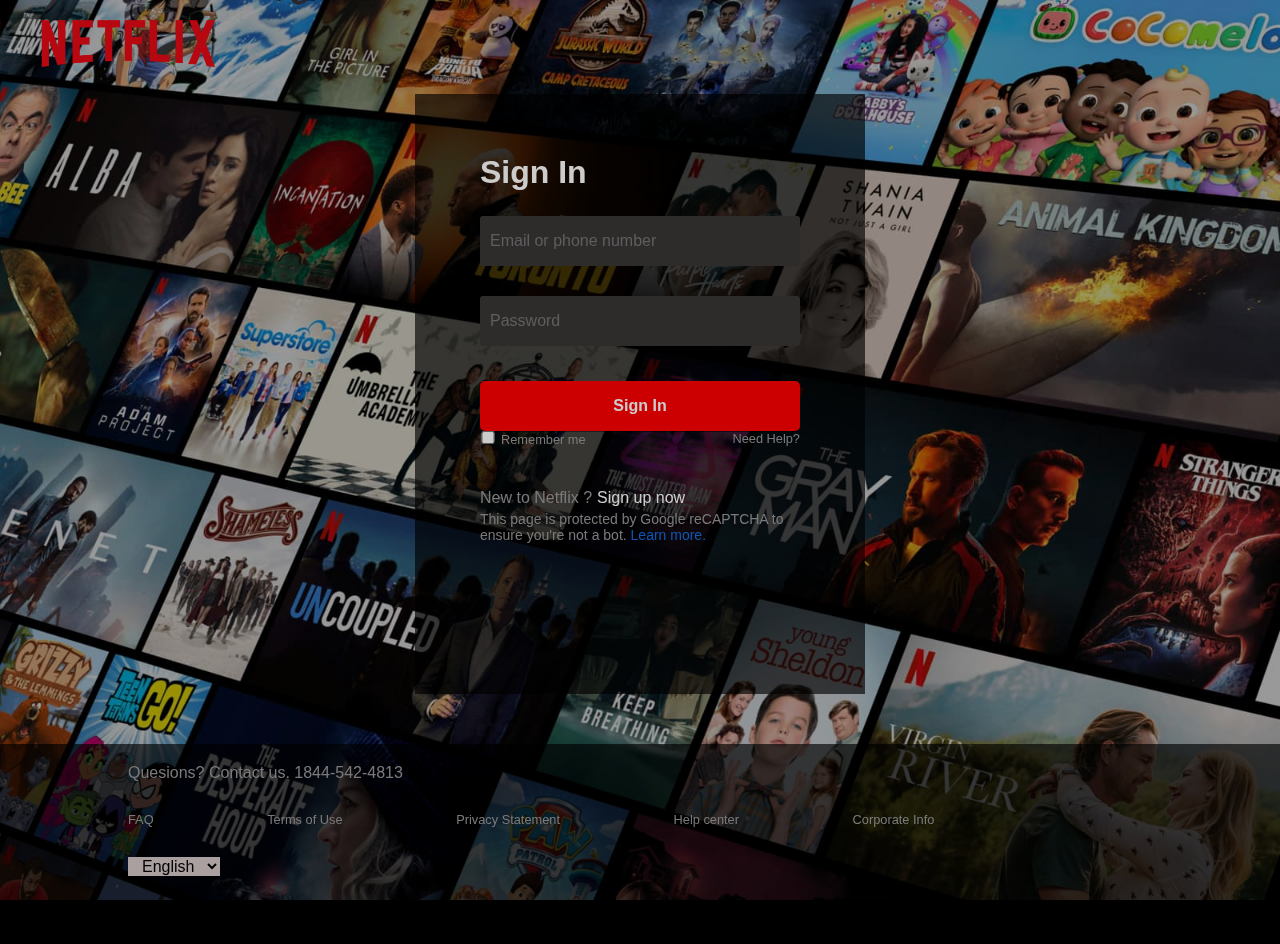
<file: Index.html>
<!DOCTYPE html>
<html lang="en">
<head>
  <meta charset="UTF-8">
  <meta http-equiv="X-UA-Compatible" content="IE=edge">
  <meta name="viewport" content="width=device-width, initial-scale=1.0">
  <title>Netflix Sign In Page</title>

  <link rel="stylesheet" href="style.css">
</head>

<!--lets get started with body-->
<body>
<header class="background">
  <div class="netflixLogo">
      <img src="logo.png">
  </div>
  <div class="DataEnterBox">
    <div class="formForData">
      <form>
        <h1>Sign In</h1>
      <div class="info">
            <input class="email" type="email" placeholder="Email or phone number"> <br>
            <input class="email" type="password" placeholder="Password">
          </div>
        <div class="buttonForLog">
          <button class="button-logIn" type="submit">Sign In</button>
        </div>
        <div class="help">
          <div>
            <input value="true" type="checkbox"><label>Remember me</label>
          </div>
        <a href="https://www.netflix.com/dz-en/LoginHelp">Need Help?</a>        
      </div>
      </form>

      </div>
        <div class="signup">
          <p>New to Netflix ?</p>
          <a href="signUp.html">Sign up now</a>
      </div>
      <div class="GoogleNote">
        <p>This page is protected by Google reCAPTCHA to ensure you're not a bot. <a href="#">Learn more.</a> 
        </p>
      </div>
  </div>

  <footer>
    <div class="content">
      <div class="contact">
        <a href="#">Quesions? Contact us. 1844-542-4813</a>
      </div>
      <div class="ftr">
        <a href="https://help.netflix.com/en/node/412">FAQ</a>
        <a href="https://help.netflix.com/legal/termsofuse">Terms of Use</a>
        <a href="https://help.netflix.com/legal/privacy">Privacy Statement</a>
        <a href="https://help.netflix.com/en/">Help center</a>
        <a href="https://help.netflix.com/legal/corpinfo">Corporate Info</a>
      </div>
      <div class="selectLanguage">
        <select>
          <option>English</option>
          <option>Français</option> 
        </select>
      </div>
    </div>  
  </footer>

</header>



</body>
</html>
</file>
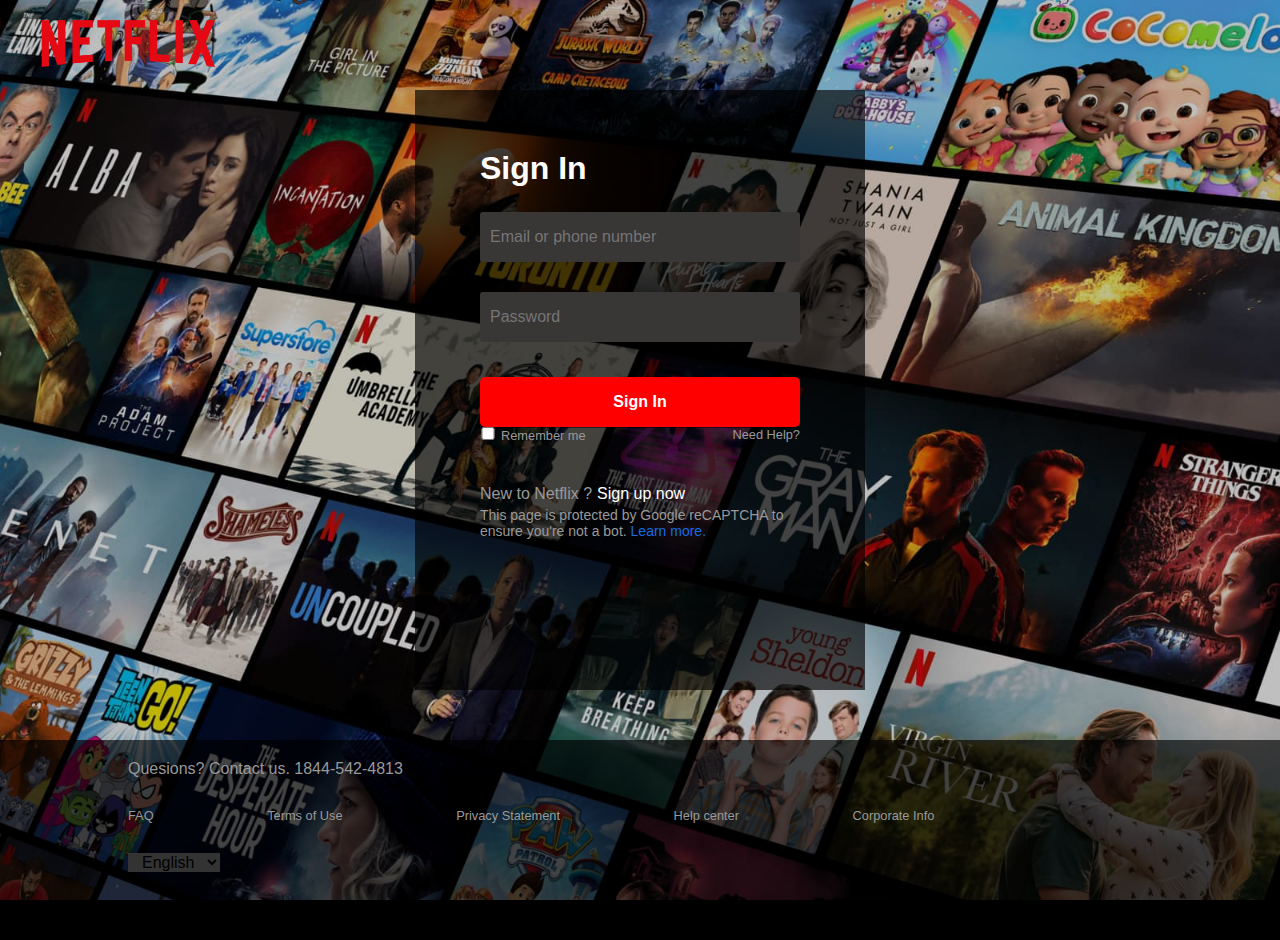
<file: netflixSign.html>
<!DOCTYPE html>
<html lang="en">
<head>
  <meta charset="UTF-8">
  <meta http-equiv="X-UA-Compatible" content="IE=edge">
  <meta name="viewport" content="width=device-width, initial-scale=1.0">
  <title>Netflix Sign In Page</title>

  <link rel="stylesheet" href="netflixSign.css">
</head>

<!--lets get started with body-->
<body>
<header class="background">
  <div class="netflixLogo">
      <img src="logo.png">
  </div>
  <div class="DataEnterBox">
    <div class="formForData">
      <form>
        <h1>Sign In</h1>
      <div class="info">
            <input class="email" type="email" placeholder="Email or phone number"> <br>
            <input class="email" type="password" placeholder="Password">
          </div>
        <div class="buttonForLog">
          <button class="button-logIn" type="submit">Sign In</button>
        </div>
        <div class="help">
          <div>
            <input value="true" type="checkbox"><label>Remember me</label>
          </div>
        <a href="https://www.netflix.com/dz-en/LoginHelp">Need Help?</a>        
      </div>
      </form>

      </div>
        <div class="signup">
          <p>New to Netflix ?</p>
          <a href="https://www.netflix.com/dz-en/">Sign up now</a>
      </div>
      <div class="GoogleNote">
        <p>This page is protected by Google reCAPTCHA to ensure you're not a bot. <a href="#">Learn more.</a> 
        </p>
      </div>
  </div>

  <footer>
    <div class="content">
      <div class="contact">
        <a href="#">Quesions? Contact us. 1844-542-4813</a>
      </div>
      <div class="ftr">
        <a href="https://help.netflix.com/en/node/412">FAQ</a>
        <a href="https://help.netflix.com/legal/termsofuse">Terms of Use</a>
        <a href="https://help.netflix.com/legal/privacy">Privacy Statement</a>
        <a href="https://help.netflix.com/en/">Help center</a>
        <a href="https://help.netflix.com/legal/corpinfo">Corporate Info</a>
      </div>
      <div class="selectLanguage">
        <select>
          <option>English</option>
          <option>Français</option> 
        </select>
      </div>
    </div>  
  </footer>

</header>



</body>
</html>
</file>
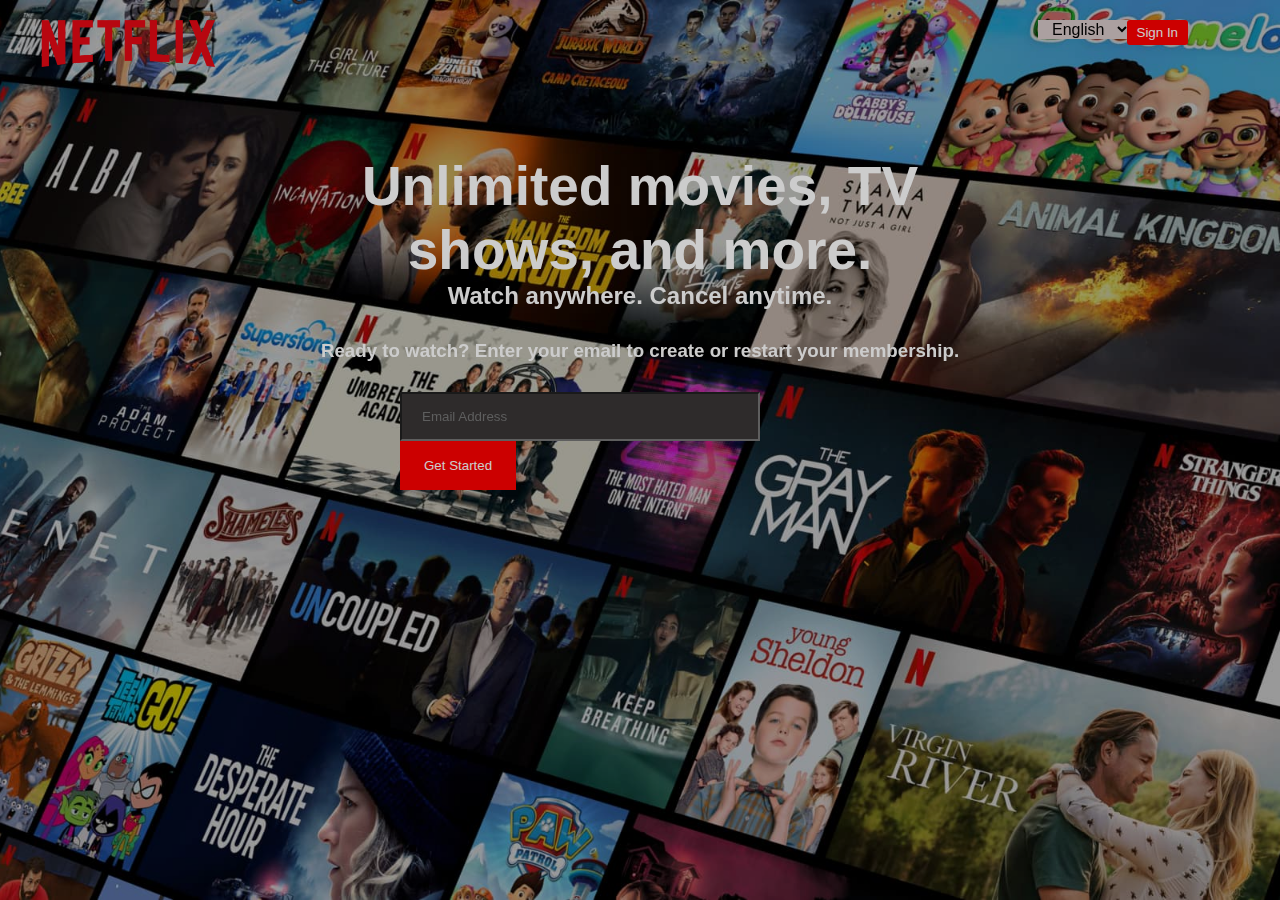
<file: signUp.html>
<!DOCTYPE html>
<html lang="en">
<head>
  <meta charset="UTF-8">
  <meta http-equiv="X-UA-Compatible" content="IE=edge">
  <meta name="viewport" content="width=device-width, initial-scale=1.0">

  <link rel="stylesheet" href="style.css">
  <title>netflix sign up page</title>

</head>
<body>
  <header class="background">
    <div class="netflixLogo">
      <img src="logo.png">
  </div>

  <div class="language">
    <select>
      <option>English</option>
      <option>Français</option> 
    </select>
  </div>
  <div class="smallSignIn">
    <button class="smallLog"><a href=Index.html>Sign In</a></button>
  </div>

  <div class="text">
    <h1 class="firstHeading">Unlimited movies, TV<br> shows, and more.</h1>
    <h2 class="Secondheading">Watch anywhere. Cancel anytime.</h2>
    <h3 class="thirdHeading">Ready to watch? Enter your email to create or restart your membership.</h3>
  </div>
  <div class="emailEnter">
    <input type="email" class="mailForSignup" placeholder="Email Address">
    <button type="submit" class="signUpButton">Get Started</button>
  </div>


  </header>
</body>
</html>
</file>
<file: style.css>
*{
	box-sizing: border-box;
	margin: 0;
	padding: 0;
	font-family:Arial, Helvetica, sans-serif;
}

body {
	background: #000;
	color: #999;
}

h1, a {
	color: #fff;
	text-decoration: none;
}

p {
	margin: 2px 0;
}

img {
	width: 100%;
}

.background {
	filter: brightness(80%);
	width: 100%;
	height: 100vh;
	position: relative;
	background: url('netflix1.jpg') no-repeat center center/cover;
}

.netflixLogo {
	position: relative;
	z-index: 3;
	height: 90px;
	display: inline-block;
}

.netflixLogo img {
	width: 175px;
	position: absolute;
	top: 20px;
	left: 40px;
}

.DataEnterBox {
	position: relative;
	z-index: 3;
	width: 450px;
	height: 600px;
	background: rgb(0, 0, 0, 0.65);
	margin: 0 auto;
	display: flex;
	flex-direction: column;
	justify-content: flex-start;
	text-align: left;
	padding: 60px 65px;
}

.formForData h1 {
	margin-bottom: 20px;
}

.formForData {
	width: 100%;
	margin-bottom: 40px;
}

.formForData .info {
	padding: 5px 0;
}

.formForData .info .email {
	width: 100%;
	height: 50px;
	border-radius: 3px;
	border: none;
	padding: 10px;
	font-size: inherit;
	margin-bottom: 30px;
}



.button-logIn {
	width: 100%;
	height: 50px;
	border-radius: 5px;
	background: red;
	color: #fff;
	font-size: inherit;
	font-weight: bold;
	border: none;
	cursor: pointer;
	box-shadow: 0 1px 0 rgba(0, 0, 0, 0.45);
}

.help {
	display: flex;
	justify-content: space-between;
	font-size: 0.8rem;
}

.help a {
	color: #999;
}

.help a:hover {
	text-decoration: underline;
}

input[type=checkbox] {
	background: #766f6f;
	border-radius: 2px;
	border: 0;
	width: 16px;
	margin-right: 5px;
}

input[type=email] {
	background: #393636;
}

input[type=password] {
	background: #393636;
}

.signup {
  top:auto;
	width: 100%;
	display: flex;
	align-items: center;
	justify-content: flex-start;
}

.signup p {
	margin-right: 5px;
}

.GoogleNote {
	font-size: 14px;
}

.GoogleNote a {
	color: rgb(17, 108, 228);
}

.GoogleNote a:hover,
.signup a:hover {
	text-decoration: underline;
}

footer {
	position: absolute;
	margin-top: 50px;
	z-index: 2;
	background: rgba(0, 0, 0, 0.65);
	width: 100%;
	height: 200px;
}

.content {
	margin-left: 10%;
	padding-top: 20px;
	font-size: 1em;
}

.content a {
	color: #999;
}

.content a:hover,
.contact a:hover {
	text-decoration: underline;
}

.contact {
	margin-bottom: 30px;
}

.ftr {
	margin-bottom: 30px;
	width: 70%;
	font-size: 0.8em;
	display: flex;
	justify-content: space-between;
}

.selectLanguage select, .language select {
	border: none;
	font-size: inherit;
	padding-left: 10px;
	background: #d6c8c8;
}

.language{
	margin-top: 20px;
	position: relative;
	float: right;
	right: 150px;
}

.smallSignIn{
	position: relative;
	float: right;
	right : 0;
	margin-top: 20px;
}
.smallLog{  
	background-color: red;
  color: white;
	border: none;
	padding: 5px 10px;
	font: bold;
	border-radius: 3px;
	text-decoration: none;
}

.text{
	margin-top: 60px;
}

.firstHeading{
	font-size:55px;
}

.firstHeading,
.Secondheading,
.thirdHeading{
	color: white;
	text-align: center;
  font-weight: bolder;
}

.thirdHeading{
	margin-top: 30px;
}

.emailEnter{
	margin:30px 400px ;
}
.mailForSignup{
  color:#000;
	background-color: #fff;
  padding: 15px 20px;
	width:75%;
	margin: 0;
}

.signUpButton{
	width:24.2%;
	background-color: red;
	color: #fff;
	padding: 17px;
	border: none;
	margin: 0px;
	font: bolder;
	
}
</file>
<file: netflixSign.css>
*{
	box-sizing: border-box;
	margin: 0;
	padding: 0;
}

body {
	font-family:Arial, Helvetica, sans-serif;
	background: #000;
	color: #999;
}

h1, a {
	color: #fff;
	text-decoration: none;
}

p {
	margin: 2px 0;
}

img {
	width: 100%;
}

.background {
	width: 100%;
	height: 100vh;
	position: relative;
	background: url('netflix1.jpg') no-repeat center center/cover;
}

.netflixLogo {
	position: relative;
	z-index: 3;
	height: 90px;
}

.netflixLogo img {
	width: 175px;
	position: absolute;
	top: 20px;
	left: 40px;
}

.DataEnterBox {
	position: relative;
	z-index: 3;
	width: 450px;
	height: 600px;
	background: rgb(0, 0, 0, 0.65);
	margin: 0 auto;
	display: flex;
	flex-direction: column;
	justify-content: flex-start;
	text-align: left;
	padding: 60px 65px;
}

.formForData h1 {
	margin-bottom: 20px;
}

.formForData {
	width: 100%;
	margin-bottom: 40px;
}

.formForData .info {
	padding: 5px 0;
}

.formForData .info .email {
	width: 100%;
	height: 50px;
	border-radius: 3px;
	border: none;
	padding: 10px;
	font-size: inherit;
	margin-bottom: 30px;
}



.button-logIn {
	width: 100%;
	height: 50px;
	border-radius: 5px;
	background: red;
	color: #fff;
	font-size: inherit;
	font-weight: bold;
	border: none;
	cursor: pointer;
	box-shadow: 0 1px 0 rgba(0, 0, 0, 0.45);
}

.help {
	display: flex;
	justify-content: space-between;
	font-size: 0.8rem;
}

.help a {
	color: #999;
}

.help a:hover {
	text-decoration: underline;
}

input[type=checkbox] {
	background: #766f6f;
	border-radius: 2px;
	border: 0;
	width: 16px;
	margin-right: 5px;
}

input[type=email] {
	background: #393636;
}

input[type=password] {
	background: #393636;
}

.signup {
  top:auto;
	width: 100%;
	display: flex;
	align-items: center;
	justify-content: flex-start;
}

.signup p {
	margin-right: 5px;
}

.GoogleNote {
	font-size: 14px;
}

.GoogleNote a {
	color: rgb(17, 108, 228);
}

.GoogleNote a:hover,
.signup a:hover {
	text-decoration: underline;
}

footer {
	position: absolute;
	margin-top: 50px;
	z-index: 2;
	background: rgba(0, 0, 0, 0.65);
	width: 100%;
	height: 200px;
}

.content {
	margin-left: 10%;
	padding-top: 20px;
	font-size: 1em;
}

.content a {
	color: #999;
}

.content a:hover,
.contact a:hover {
	text-decoration: underline;
}

.contact {
	margin-bottom: 30px;
}

.ftr {
	margin-bottom: 30px;
	width: 70%;
	font-size: 0.8em;
	display: flex;
	justify-content: space-between;
}

.selectLanguage select {
	border: none;
	font-size: inherit;
	padding-left: 10px;
	background: #333333;
}
</file>
